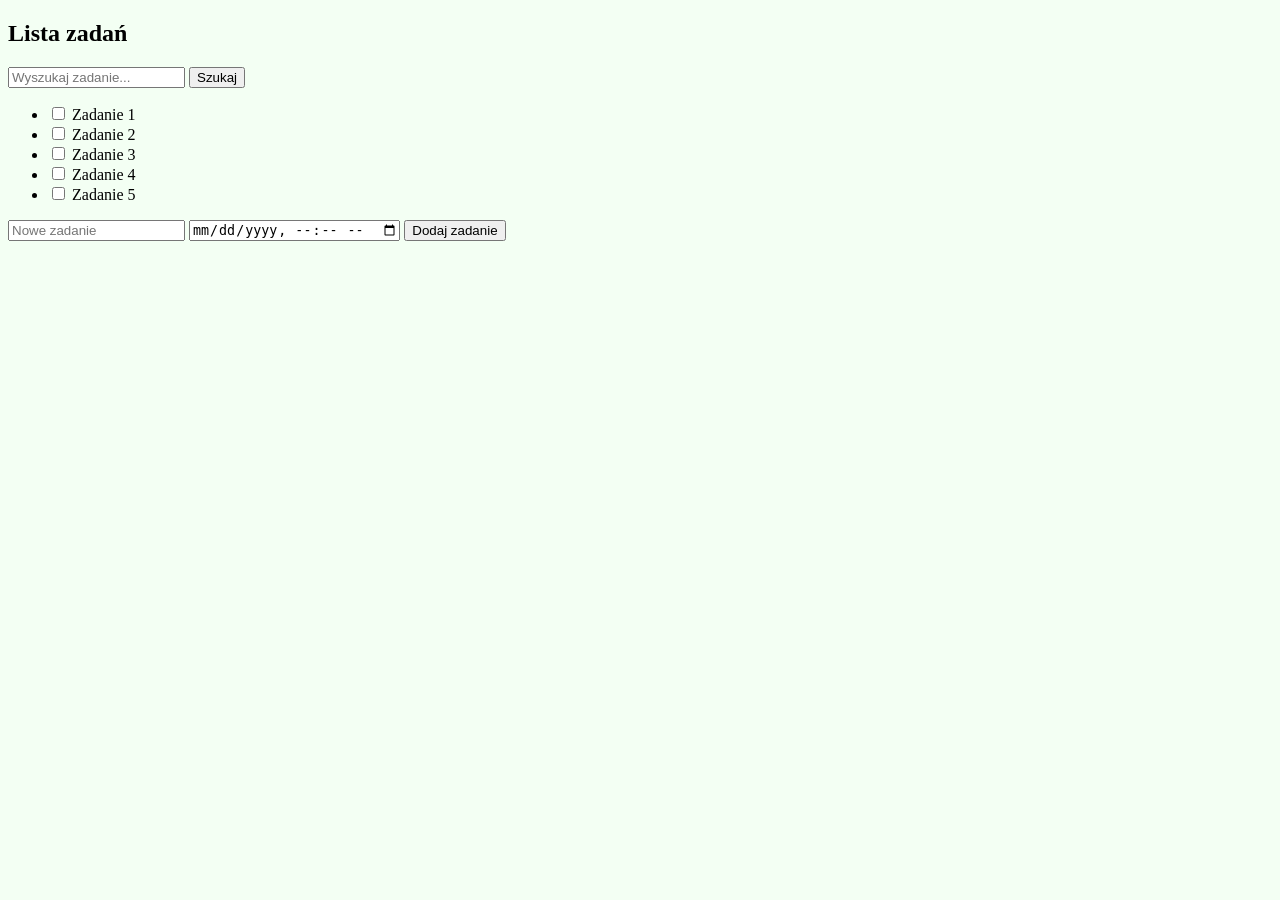
<file: boilerplate-b/index.html>
<!doctype html>
<html lang="en">
<head>
    <meta charset="UTF-8">
    <meta name="viewport" content="width=device-width, initial-scale=1">
    <title>Imie Nazwisko (00000) - IS LAB B</title>

    <link rel="stylesheet" href="styles.css" type="text/css">
    <script src="scripts.js" defer></script>
</head>
<body>

<div class="todo-app">
    <h2>Lista zadań</h2>

    <div class="search-box">
        <input type="text" placeholder="Wyszukaj zadanie..." />
        <button type="button">Szukaj</button>
    </div>

    <ul class="task-list">
        <li><label><input type="checkbox"> Zadanie 1</label></li>
        <li><label><input type="checkbox"> Zadanie 2</label></li>
        <li><label><input type="checkbox"> Zadanie 3</label></li>
        <li><label><input type="checkbox"> Zadanie 4</label></li>
        <li><label><input type="checkbox"> Zadanie 5</label></li>
    </ul>

    <form class="add-task">
        <input type="text" placeholder="Nowe zadanie" />
        <input type="datetime-local" />
        <button type="submit">Dodaj zadanie</button>
    </form>
</div>
</body>
</html>
</file>
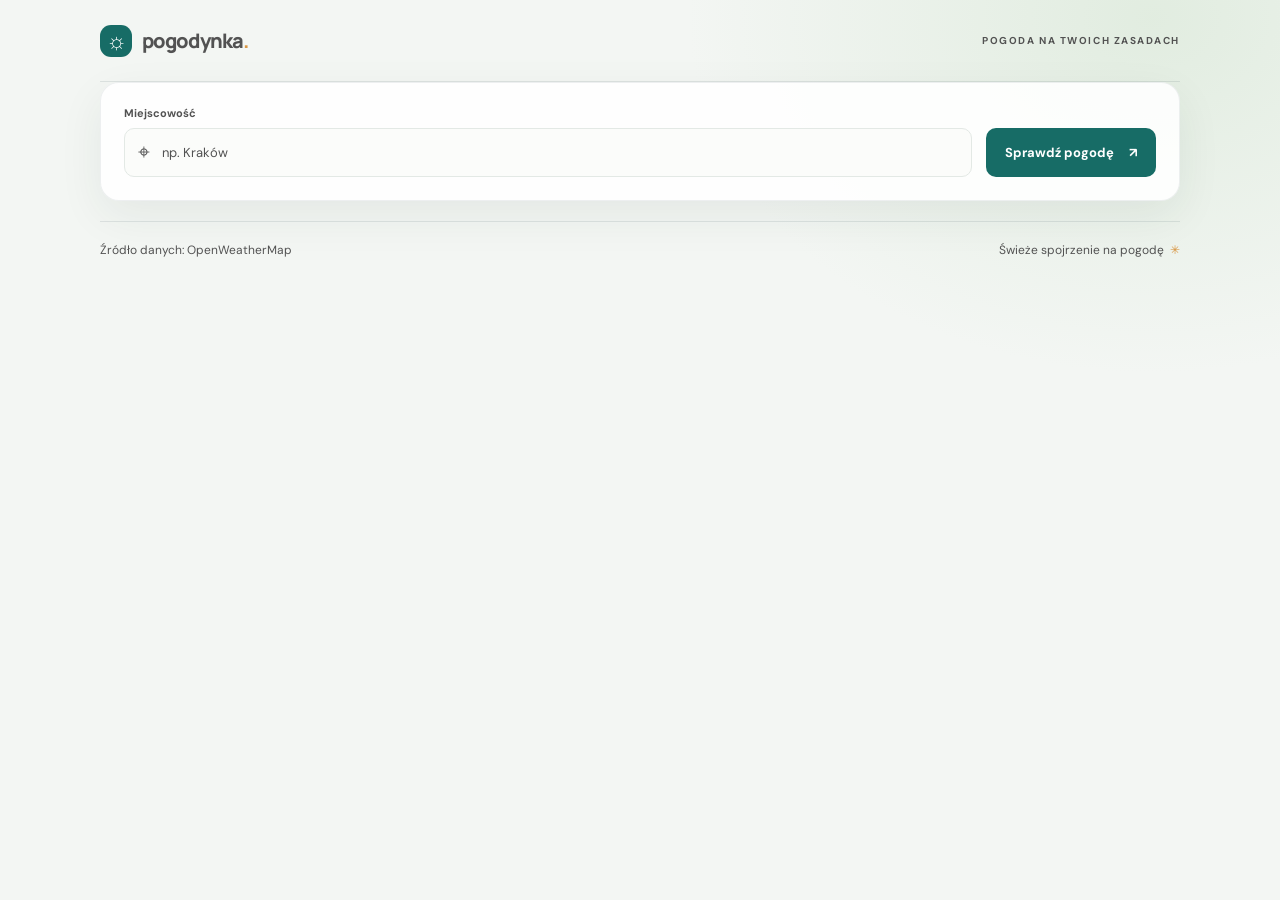
<file: boilerplate-c/index.html>
<!doctype html>
<html lang="pl">
<head>
    <meta charset="UTF-8">
    <meta name="viewport" content="width=device-width, initial-scale=1">
    <meta name="theme-color" content="#102c3a">
    <title>Pogodynka — pogoda i prognoza</title>
    <link rel="stylesheet" href="styles.css" type="text/css">
    <script src="scripts.js" defer></script>
</head>
<body>
    <main class="app-shell">
        <header class="topbar">
            <a class="brand" href="#" aria-label="Pogodnik, strona główna">
                <span class="brand-mark" aria-hidden="true">☼</span>
                <span>pogodynka<span class="brand-dot">.</span></span>
            </a>
            <span class="topbar-note">POGODA NA TWOICH ZASADACH</span>
        </header>

        <form class="search-panel" id="weather-form">
            <label class="field city-field">
                <span class="field-label">Miejscowość</span>
                <span class="input-wrap">
                    <span class="input-icon" aria-hidden="true">⌖</span>
                    <input id="city-input" name="city" type="text" placeholder="np. Kraków" autocomplete="address-level2" required>
                </span>
            </label>
            <button class="search-button" id="search-button" type="submit">
                <span>Sprawdź pogodę</span><span aria-hidden="true">↗</span>
            </button>
        </form>

        <p id="status-message" class="status-message" role="status" aria-live="polite"></p>

        <section id="weather-results" class="results" aria-label="Wyniki pogody" hidden>
            <article id="current-weather" class="current-card"></article>
            <section class="forecast-section" aria-labelledby="forecast-heading">
                <div class="section-heading">
                    <div>
                        <p class="eyebrow">PROGNOZA CO 3 GODZINY</p>
                        <h2 id="forecast-heading">Najbliższe 18 godzin</h2>
                    </div>
                    <span class="forecast-period">18 GODZIN</span>
                </div>
                <div id="forecast-list" class="forecast-grid"></div>
            </section>
        </section>

        <footer class="page-footer">
            <span>Źródło danych: OpenWeatherMap</span>
            <span>Świeże spojrzenie na pogodę <span class="footer-sun" aria-hidden="true">✳</span></span>
        </footer>
    </main>
</body>
</html>
</file>
<file: boilerplate-b/styles.css>
body {
  background-color: #f3fff3;
}
</file>
<file: boilerplate-c/styles.css>
@import url("https://fonts.googleapis.com/css2?family=DM+Sans:wght@400;500;600;700&family=Manrope:wght@400;500;600;700;800&display=swap");

:root {
    color-scheme: light;
    font-family: "DM Sans", sans-serif;
    color: #525252;
    background: #f3f6f3;
    font-synthesis: none;
    text-rendering: optimizeLegibility;
    --ink: #525252;
    --muted: #525252;
    --teal: #176c66;
    --line: #e5ebe7;
}

* {
    box-sizing: border-box;
}

body {
    min-width: 320px;
    min-height: 100vh;
    margin: 0;
    background:
        radial-gradient(ellipse at 90% 2%, rgba(215, 231, 213, 0.63), transparent 29rem),
        #f3f6f3;
}

button,
input {
    font: inherit;
}

.app-shell {
    width: min(100% - 56px, 1080px);
    margin: 0 auto;
}

.topbar {
    height: 82px;
    display: flex;
    align-items: center;
    justify-content: space-between;
    border-bottom: 1px solid rgba(23, 49, 60, 0.1);
}

.brand {
    display: inline-flex;
    align-items: center;
    gap: 10px;
    color: var(--ink);
    text-decoration: none;
    font-family: "Manrope", sans-serif;
    font-size: 20px;
    font-weight: 800;
    letter-spacing: -1px;
}

.brand-mark {
    display: grid;
    width: 32px;
    height: 32px;
    place-items: center;
    border-radius: 11px;
    color: white;
    background: var(--teal);
    font-size: 23px;
    line-height: 1;
}

.brand-dot {
    color: #d89745;
}

.topbar-note,
.eyebrow,
.forecast-period {
    font-size: 10px;
    font-weight: 700;
    letter-spacing: 1.55px;
}

.topbar-note {
    color: #525252;
}

.eyebrow {
    margin: 0;
    color: var(--teal);
}

h2,
p {
    margin-top: 0;
}

.search-panel {
    display: grid;
    grid-template-columns: minmax(180px, 1fr) auto;
    align-items: end;
    gap: 14px;
    padding: 23px;
    border: 1px solid rgba(23, 49, 60, 0.07);
    border-radius: 19px;
    background: rgba(255, 255, 255, 0.88);
    box-shadow: 0 15px 45px rgba(28, 55, 48, 0.07);
}

.field {
    display: grid;
    gap: 8px;
}

.field-label {
    color: #525252;
    font-size: 11px;
    font-weight: 700;
}

.input-wrap {
    display: flex;
    min-width: 0;
    height: 49px;
    align-items: center;
    gap: 10px;
    padding: 0 13px;
    border: 1px solid #e3e9e5;
    border-radius: 10px;
    background: #fbfcfa;
}

.input-wrap:focus-within {
    border-color: #76a9a2;
    box-shadow: 0 0 0 3px rgba(23, 108, 102, 0.1);
}

.input-icon {
    color: #525252;
    font-size: 21px;
    line-height: 1;
}

.input-wrap input {
    width: 100%;
    min-width: 0;
    border: 0;
    outline: 0;
    color: var(--ink);
    background: transparent;
    font-size: 13px;
}

.input-wrap input::placeholder {
    color: #525252;
}

.search-button {
    height: 49px;
    display: inline-flex;
    align-items: center;
    justify-content: center;
    gap: 15px;
    padding: 0 19px;
    border: 0;
    border-radius: 10px;
    color: white;
    background: var(--teal);
    cursor: pointer;
    font-size: 13px;
    font-weight: 700;
    transition: background 160ms ease, transform 160ms ease;
}

.search-button:hover {
    transform: translateY(-1px);
    background: #105a55;
}

.search-button:disabled {
    cursor: wait;
    opacity: 0.7;
    transform: none;
}

.status-message {
    min-height: 20px;
    margin: 17px 3px 0;
    color: #ad5c34;
    font-size: 13px;
}

.status-message:empty {
    min-height: 8px;
    margin-top: 12px;
}

.results[hidden] {
    display: none;
}

.results {
    display: grid;
    gap: 36px;
    padding: 10px 0 55px;
}

.current-card {
    position: relative;
    overflow: hidden;
    display: grid;
    grid-template-columns: 1fr auto;
    align-items: center;
    min-height: 235px;
    padding: 33px 40px;
    border-radius: 21px;
    color: white;
    background:
        radial-gradient(circle at 87% 45%, rgba(110, 174, 155, 0.28), transparent 18rem),
        #173b45;
}

.current-card::after {
    position: absolute;
    top: -90px;
    right: 150px;
    width: 240px;
    height: 240px;
    border: 1px solid rgba(255, 255, 255, 0.08);
    border-radius: 50%;
    content: "";
    pointer-events: none;
}

.current-place,
.current-date {
    margin-bottom: 5px;
}

.current-place {
    font-family: "Manrope", sans-serif;
    font-size: 24px;
    font-weight: 700;
    letter-spacing: -0.7px;
}

.current-date {
    color: #b0c3c2;
    font-size: 12px;
}

.current-description {
    margin: 22px 0 0;
    color: #d4e1dc;
    font-size: 14px;
    text-transform: capitalize;
}

.current-temperature {
    display: flex;
    align-items: center;
    gap: 11px;
}

.current-temperature strong {
    font-family: "Manrope", sans-serif;
    font-size: clamp(58px, 9vw, 82px);
    font-weight: 500;
    letter-spacing: -5px;
    line-height: 1;
}

.current-icon {
    width: 74px;
    height: 74px;
}

.current-details {
    grid-column: 1 / -1;
    display: flex;
    flex-wrap: wrap;
    gap: 25px;
    margin-top: 25px;
    padding-top: 17px;
    border-top: 1px solid rgba(255, 255, 255, 0.16);
    color: #d4e1dc;
    font-size: 12px;
}

.current-details b {
    margin-left: 5px;
    color: white;
    font-weight: 600;
}

.forecast-section {
    display: grid;
    gap: 18px;
}

.section-heading {
    display: flex;
    align-items: end;
    justify-content: space-between;
}

.section-heading .eyebrow {
    margin-bottom: 6px;
}

h2 {
    margin-bottom: 0;
    font-family: "Manrope", sans-serif;
    font-size: 23px;
    letter-spacing: -0.8px;
}

.forecast-period {
    padding-bottom: 4px;
    color: #525252;
}

.forecast-grid {
    display: grid;
    grid-template-columns: repeat(6, minmax(0, 1fr));
    gap: 11px;
}

.forecast-card {
    min-width: 0;
    padding: 18px 10px 16px;
    border: 1px solid var(--line);
    border-radius: 14px;
    background: rgba(255, 255, 255, 0.7);
    text-align: center;
}

.forecast-day {
    margin-bottom: 3px;
    font-size: 13px;
    font-weight: 700;
}

.forecast-date {
    margin-bottom: 7px;
    color: #525252;
    font-size: 11px;
}

.forecast-icon {
    width: 54px;
    height: 54px;
}

.forecast-description {
    min-height: 30px;
    margin: 1px 0 10px;
    color: #525252;
    font-size: 11px;
    line-height: 1.4;
    text-transform: capitalize;
}

.forecast-temperatures {
    display: flex;
    justify-content: center;
    gap: 9px;
    font-size: 14px;
    font-weight: 700;
}

.forecast-low {
    color: #525252;
    font-weight: 500;
}

.page-footer {
    display: flex;
    justify-content: space-between;
    padding: 20px 0 26px;
    border-top: 1px solid rgba(23, 49, 60, 0.1);
    color: #525252;
    font-size: 12px;
}

.footer-sun {
    margin-left: 3px;
    color: #d89745;
}

@media (max-width: 760px) {
    .search-panel {
        grid-template-columns: 1fr;
    }

    .search-button {
        grid-column: auto;
    }

    .forecast-grid {
        grid-template-columns: repeat(4, minmax(0, 1fr));
    }
}

@media (max-width: 520px) {
    .app-shell {
        width: min(100% - 32px, 1080px);
    }

    .topbar {
        height: 68px;
    }

    .topbar-note {
        max-width: 120px;
        font-size: 9px;
        text-align: right;
    }

    .search-panel {
        grid-template-columns: 1fr;
        gap: 13px;
        padding: 17px;
    }

    .search-button {
        grid-column: auto;
    }

    .current-card {
        min-height: 220px;
        padding: 25px 22px;
    }

    .current-place {
        font-size: 20px;
    }

    .current-temperature {
        gap: 0;
    }

    .current-temperature strong {
        font-size: 58px;
    }

    .current-icon {
        width: 53px;
        height: 53px;
    }

    .current-details {
        gap: 10px 18px;
        margin-top: 20px;
    }

    .forecast-grid {
        grid-template-columns: repeat(2, minmax(0, 1fr));
    }

    .page-footer {
        gap: 12px;
        font-size: 10px;
    }
}
</file>
